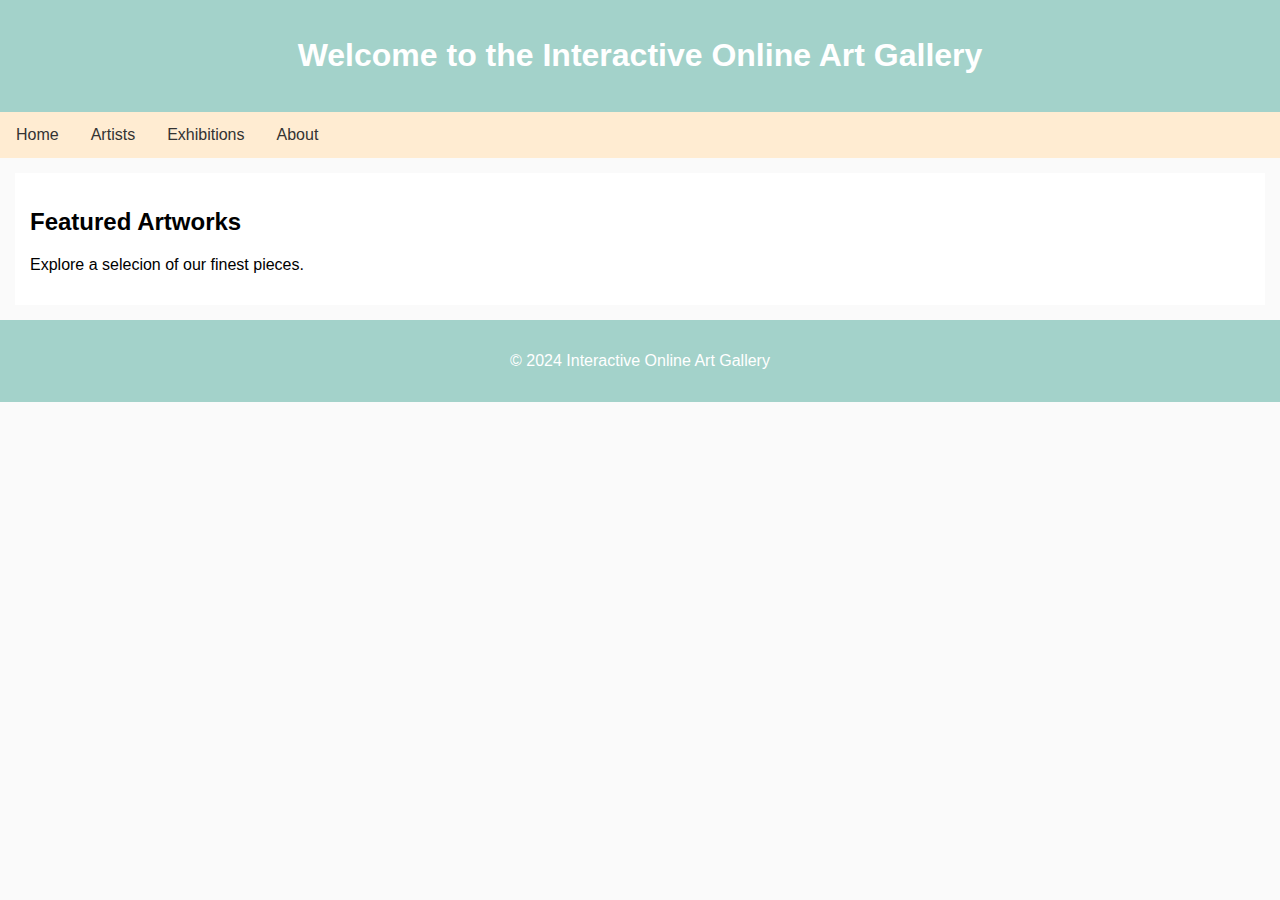
<file: FrontEnd/index.html>
<!DOCTYPE html>
<html lang="en">
    <head>
        <meta charset="UTF-8">
        <meta name="viewport" content="width=device-width, initial-scale=1.0">
        <title>Interactive Online Art Gallery</title>
        <link rel="stylesheet" href="style.css">
    </head>
    <body>

        <div class="header">
            <h1>Welcome to the Interactive Online Art Gallery</h1>
        </div>

        <div class="nav-menu">
            <a href="index.html">Home</a>
            <a href="artists.html">Artists</a>
            <a href="exhibitions.html">Exhibitions</a>
            <a href="about.html">About</a>
        </div>

        <div class="main-content">
            <h2>Featured Artworks</h2>
            <p>Explore a selecion of our finest pieces.</p>
        </div>

        <div class="footer">
            <p>© 2024 Interactive Online Art Gallery</p>
        </div>
    </body>
</html>
</file>
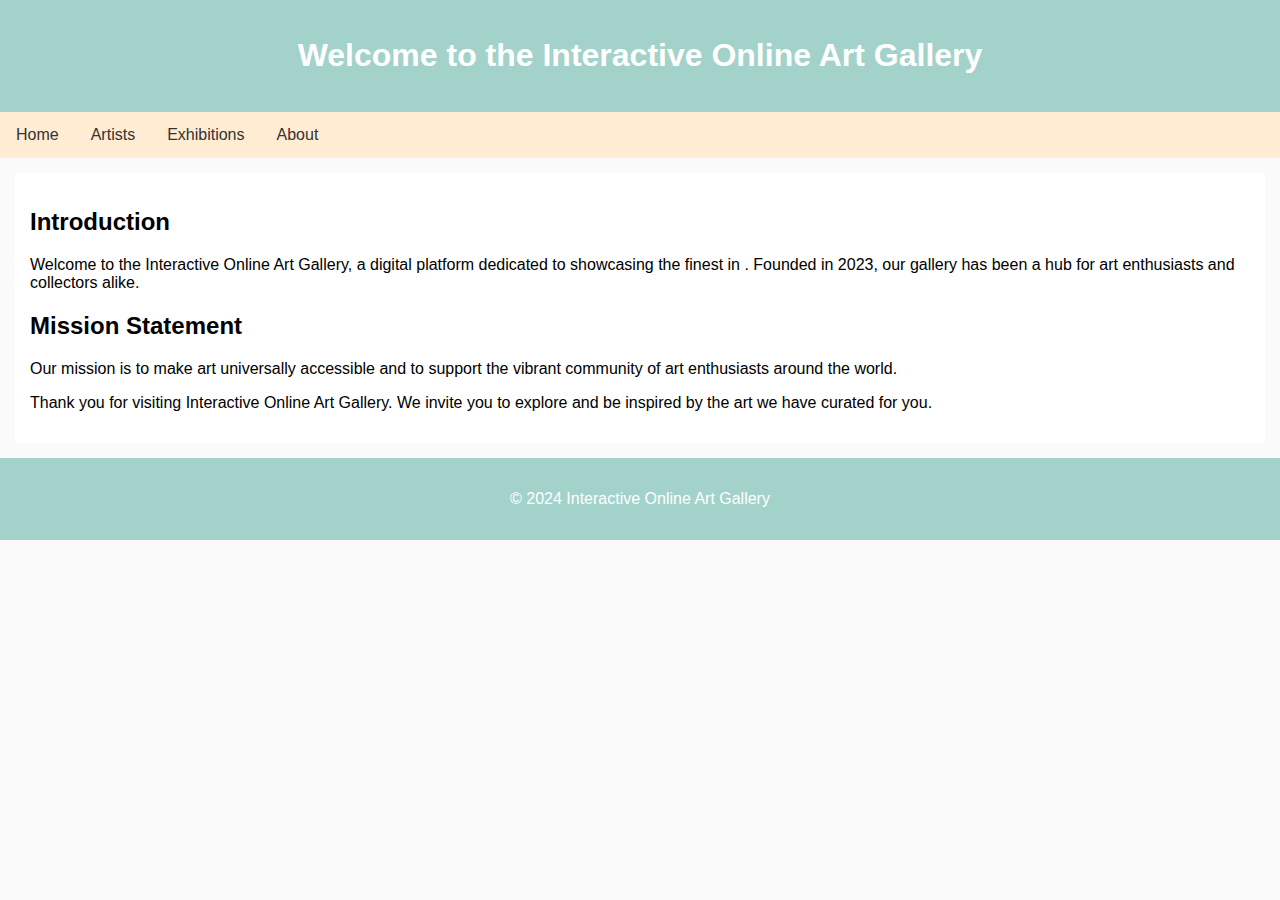
<file: FrontEnd/about.html>
<!DOCTYPE html>
<html>
    <head>
        <meta charset="UTF-8">
        <meta name="viewport" content="width=device-width, initial-scale=1.0">
        <title>About</title>
        <link rel="stylesheet" href="style.css">
    </head>
    <body>
        
        <div class="header">
            <h1>Welcome to the Interactive Online Art Gallery</h1>
        </div>

        <div class="nav-menu">
            <a href="index.html">Home</a>
            <a href="artists.html">Artists</a>
            <a href="exhibitions.html">Exhibitions</a>
            <a href="about.html">About</a>
        </div>

        <div class="main-content">
            <section id="introduction">
                <h2>Introduction</h2>
                <p>Welcome to the Interactive Online Art Gallery, a digital platform dedicated to showcasing the finest in . Founded in 2023, our gallery has been a hub for art enthusiasts and collectors alike.</p>
            </section>

            <section id="mission">
                <h2>Mission Statement</h2>
                <p>Our mission is to make art universally accessible and to support the vibrant community of art enthusiasts around the world.</p>
            </section>

            <section id="closing">
                <p>Thank you for visiting Interactive Online Art Gallery. We invite you to explore and be inspired by the art we have curated for you.</p>
            </section>
        </div>

        <div class="footer">
            <p>© 2024 Interactive Online Art Gallery</p>
        </div>
    </body>
</html>
</file>
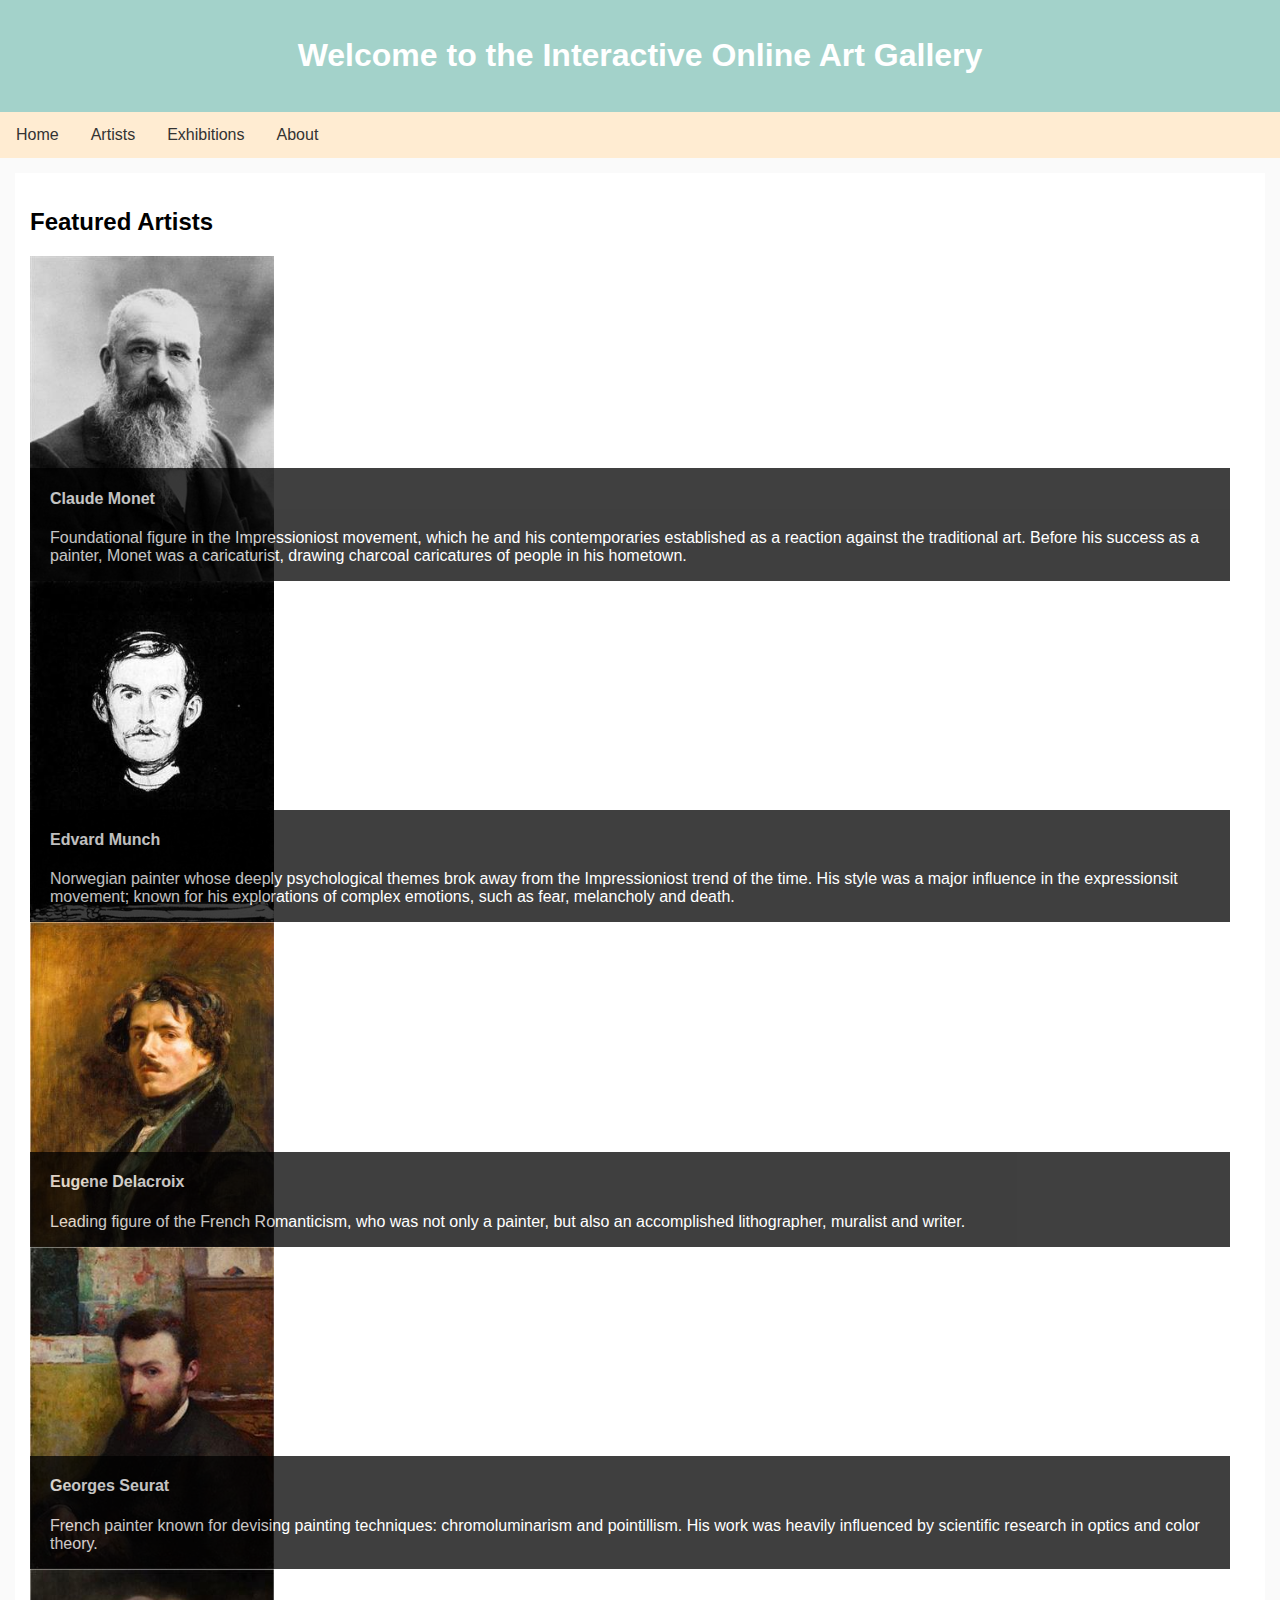
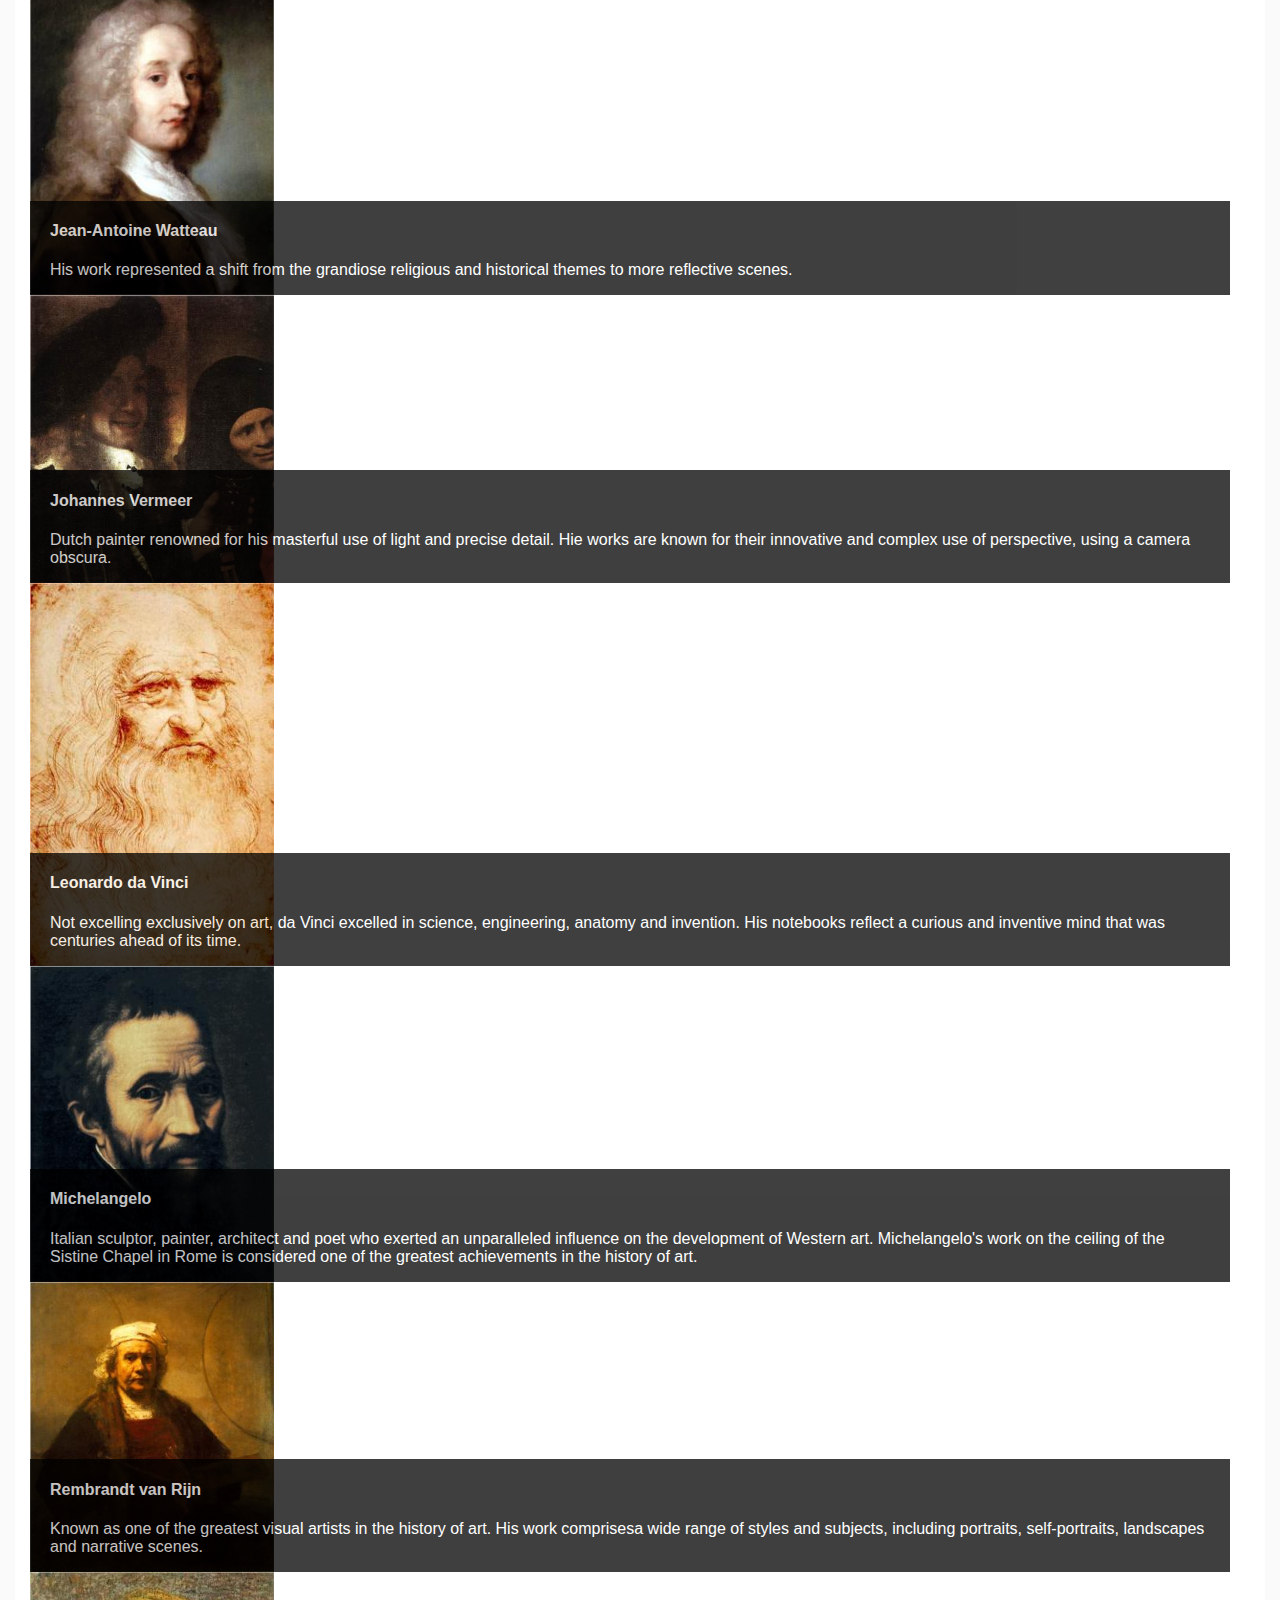
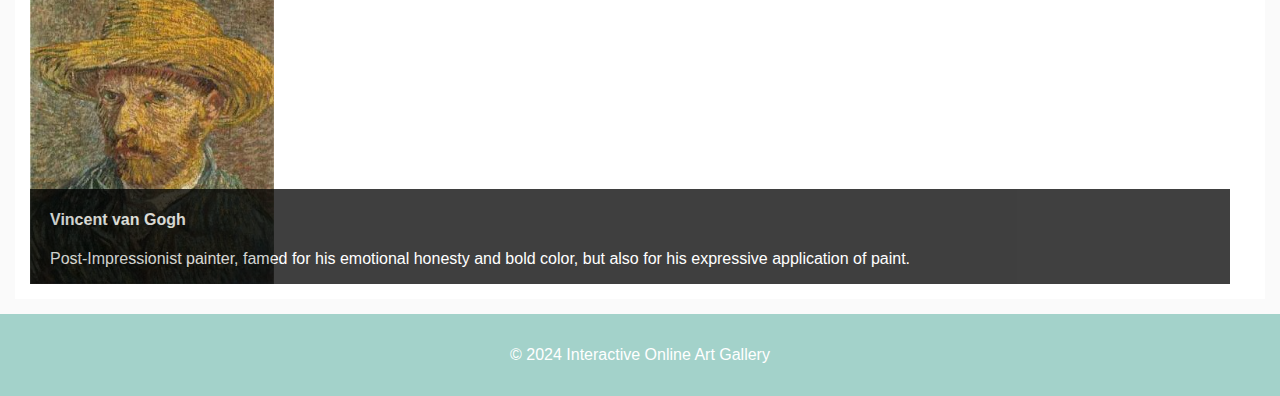
<file: FrontEnd/artists.html>
<!DOCTYPE html>
<html lang="en">
    <head>
        <meta charset="UTF-8">
        <meta name="viewport" content="width=device-width, initial-scale=1.0">
        <title>Artists</title>
        <link rel="stylesheet" href="style.css">
    </head>
    <body>
        
        <div class="header">
            <h1>Welcome to the Interactive Online Art Gallery</h1>
        </div>

        <div class="nav-menu">
            <a href="index.html">Home</a>
            <a href="artists.html">Artists</a>
            <a href="exhibitions.html">Exhibitions</a>
            <a href="about.html">About</a>
        </div>

        <div class="main-content">
            <h2>Featured Artists</h2>
            <div class="artist-list">
                <div class="container1">
                    <a href="claude_monet.html">
                        <img src="Artists/Claude_Monet/claudemonetportrait.jpg" alt="Claude Monet" style="width: 20%;">
                    </a>
                    <div class="text-block">
                        <h4>Claude Monet</h4>
                        <p>Foundational figure in the Impressioniost movement, which he and his contemporaries established as a reaction against the traditional art. Before his success as a painter, Monet was a caricaturist, drawing charcoal caricatures of people in his hometown.</p>
                    </div>
                </div>
                <div class="container1">
                    <a href="edvard_munch.html">
                        <img src="Artists/Edvard_Munch/self-portrait-i-1896.jpg!Portrait.jpg" alt="Edvard Munch" style="width: 20%;">
                    </a>
                    <div class="text-block">
                        <h4>Edvard Munch</h4>
                        <p>Norwegian painter whose deeply psychological themes brok away from the Impressioniost trend of the time. His style was a major influence in the expressionsit movement; known for his explorations of complex emotions, such as fear, melancholy and death.</p>
                    </div>
                </div>
                <div class="container1">
                    <a href="eugene_delacroix.html">
                        <img src="Artists/Eugene_Delacroix/eugene-delacroix.jpg!Portrait.jpg" alt="Eugene Delacroix" style="width: 20%;">
                    </a>
                    <div class="text-block">
                        <h4>Eugene Delacroix</h4>
                        <p>Leading figure of the French Romanticism, who was not only a painter, but also an accomplished lithographer, muralist and writer.</p>
                    </div>
                </div>
                <div class="container1">
                    <a href="georges_seurat.html">
                        <img src="Artists/Georges_Seurat/georges-seurat.jpg!Portrait.jpg" alt="Georges Seurat" style="width: 20%;">
                    </a>
                    <div class="text-block">
                       <h4>Georges Seurat</h4>
                        <p>French painter known for devising painting techniques: chromoluminarism and pointillism. His work was heavily influenced by scientific research in optics and color theory.</p>
                    </div>
                </div>
                <div class="container1">
                    <a href="jean-antoine_watteau.html">
                        <img src="Artists/Jean-Antoine_Watteau/antoine-watteau.jpg!Portrait.jpg" alt="Jean-Antoine Watteau" style="width: 20%;">
                    </a>
                    <div class="text-block">
                        <h4>Jean-Antoine Watteau</h4>
                        <p>His work represented a shift from the grandiose religious and historical themes to more reflective scenes.</p>
                    </div>
                </div>
                <div class="container1">
                    <a href="johannes_vermeer.html">
                        <img src="Artists/Johannes_Vermeer/johannes-vermeer.jpg!Portrait.jpg" alt="Johannes Vermeer" style="width: 20%;">
                    </a>
                    <div class="text-block">
                        <h4>Johannes Vermeer</h4>
                        <p>Dutch painter renowned for his masterful use of light and precise detail. Hie works are known for their innovative and complex use of perspective, using a camera obscura.</p>
                    </div>
                </div>
                <div class="container1">
                    <a href="leonardo_da_vinci.html">
                        <img src="Artists/Leonardo_da_Vinci/leonardo-da-vinci.jpg!Portrait.jpg" alt="Leonardo da Vinci" style="width: 20%;">
                    </a>
                    <div class="text-block">
                       <h4>Leonardo da Vinci</h4>
                        <p>Not excelling exclusively on art, da Vinci excelled in science, engineering, anatomy and invention. His notebooks reflect a curious and inventive mind that was centuries ahead of its time.</p>
                    </div>
                </div>
                <div class="container1">
                    <a href="michelangelo.html">
                        <img src="Artists/Michelangelo/michelangelo.jpg!Portrait.jpg" alt="Michelangelo" style="width: 20%;">
                    </a>
                    <div class="text-block">
                        <h4>Michelangelo</h4>
                        <p>Italian sculptor, painter, architect and poet who exerted an unparalleled influence on the development of Western art. Michelangelo's work on the ceiling of the Sistine Chapel in Rome is considered one of the greatest achievements in the history of art.</p>
                    </div>
                </div>
                <div class="container1">
                    <a href="rembrandt_van_rijn.html">
                        <img src="Artists/Rembrandt_van_Rijn/rembrandt.jpg!Portrait.jpg" alt="Rembrandt van Rijn" style="width: 20%;">
                    </a>
                    <div class="text-block">
                        <h4>Rembrandt van Rijn</h4>
                        <p>Known as one of the greatest visual artists in the history of art. His work comprisesa wide range of styles and subjects, including portraits, self-portraits, landscapes and narrative scenes.</p>
                    </div>
                </div>
                <div class="container1">
                    <a href="vincent_van_gogh.html">
                        <img src="Artists/Vincent_van_Gogh/vincent-van-gogh.jpg!Portrait.jpg" alt="Vincent van Gogh" style="width: 20%;">
                    </a>
                    <div class="text-block">
                        <h4>Vincent van Gogh</h4>
                        <p>Post-Impressionist painter, famed for his emotional honesty and bold color, but also for his expressive application of paint.</p>
                    </div>
                </div>
            </div>
        </div>

        <div class="footer">
            <p>© 2024 Interactive Online Art Gallery</p>
        </div>
    </body>
</html>
</file>
<file: FrontEnd/style.css>
body {
    font-family: Arial, sans-serif;
    margin: 0;
    padding: 0;
    background-color: #fafafa;
}
.header, .footer {
    background-color: #a3d2ca;
    color: #ffffff;
    text-align: center;
    padding: 1em 0;
}
.nav-menu {
    background-color: #ffecd2;
    overflow: hidden;
}
.nav-menu a {
    float: left;
    display: block;
    color: #333333;
    text-align: center;
    padding: 14px 16px;
    text-decoration: none;
}
.nav-menu a:hover {
    background-color: #e9f5db;
    color: black;
}
.main-content {
    margin: 15px;
    padding: 15px;
    background-color: #ffffff;
}
#lightbox {
    display: none;
    position: fixed;
    z-index: 1000;
    left: 0;
    top: 0;
    width: 100%;
    height: 100%;
    background-color: rgba(0, 0, 0, 0.8);
    justify-content: center;
    align-items: center;
    flex-direction: column;
  }
  
  #lightbox img {
    max-width: 20%;
    max-height: 20%;
    margin-bottom: 20px;
  }
  
* {
    box-sizing: border-box;
  }
  
  img {
    vertical-align: middle;
  }
  
  .container {
    position: relative;
  }

  .mySlides {
    display: none;
  }
  
  .cursor {
    cursor: pointer;
  }
  
  .prev,
  .next {
    cursor: pointer;
    position: absolute;
    top: 40%;
    width: auto;
    padding: 16px;
    margin-top: -50px;
    color: white;
    font-weight: bold;
    font-size: 20px;
    border-radius: 0 3px 3px 0;
    user-select: none;
    -webkit-user-select: none;
  }
  
  .next {
    right: 0;
    border-radius: 3px 0 0 3px;
  }
  
  .prev:hover,
  .next:hover {
    background-color: rgba(0, 0, 0, 0.8);
  }
  
  .numbertext {
    color: #f2f2f2;
    font-size: 12px;
    padding: 8px 12px;
    position: absolute;
    top: 0;
  }
  
  .caption-container {
    text-align: center;
    background-color: #222;
    padding: 2px 16px;
    color: white;
  }
  
  .row:after {
    content: "";
    display: table;
    clear: both;
  }
  
  .column {
    float: left;
    width: 16.66%;
  }
  
  .demo {
    opacity: 0.6;
  }
  
  .active,
  .demo:hover {
    opacity: 1;
  }

  .container1 {
    position: relative;
    font-family: Arial;
  }
  
  .text-block {
    position: absolute;
    bottom: 0px;
    right: 20px;
    left: 0px;
    background-color: black;
    color: white;
    padding-left: 20px;
    padding-right: 20px;
    opacity: 0.75; /* Optional: makes the background semi-transparent */
    transition: all 0.3s ease; /* Optional: adds a transition effect when hovering */
  }
  
  .container1:hover .text-block {
    opacity: 1; /* Optional: changes the opacity to full when hovered */
  }
</file>
